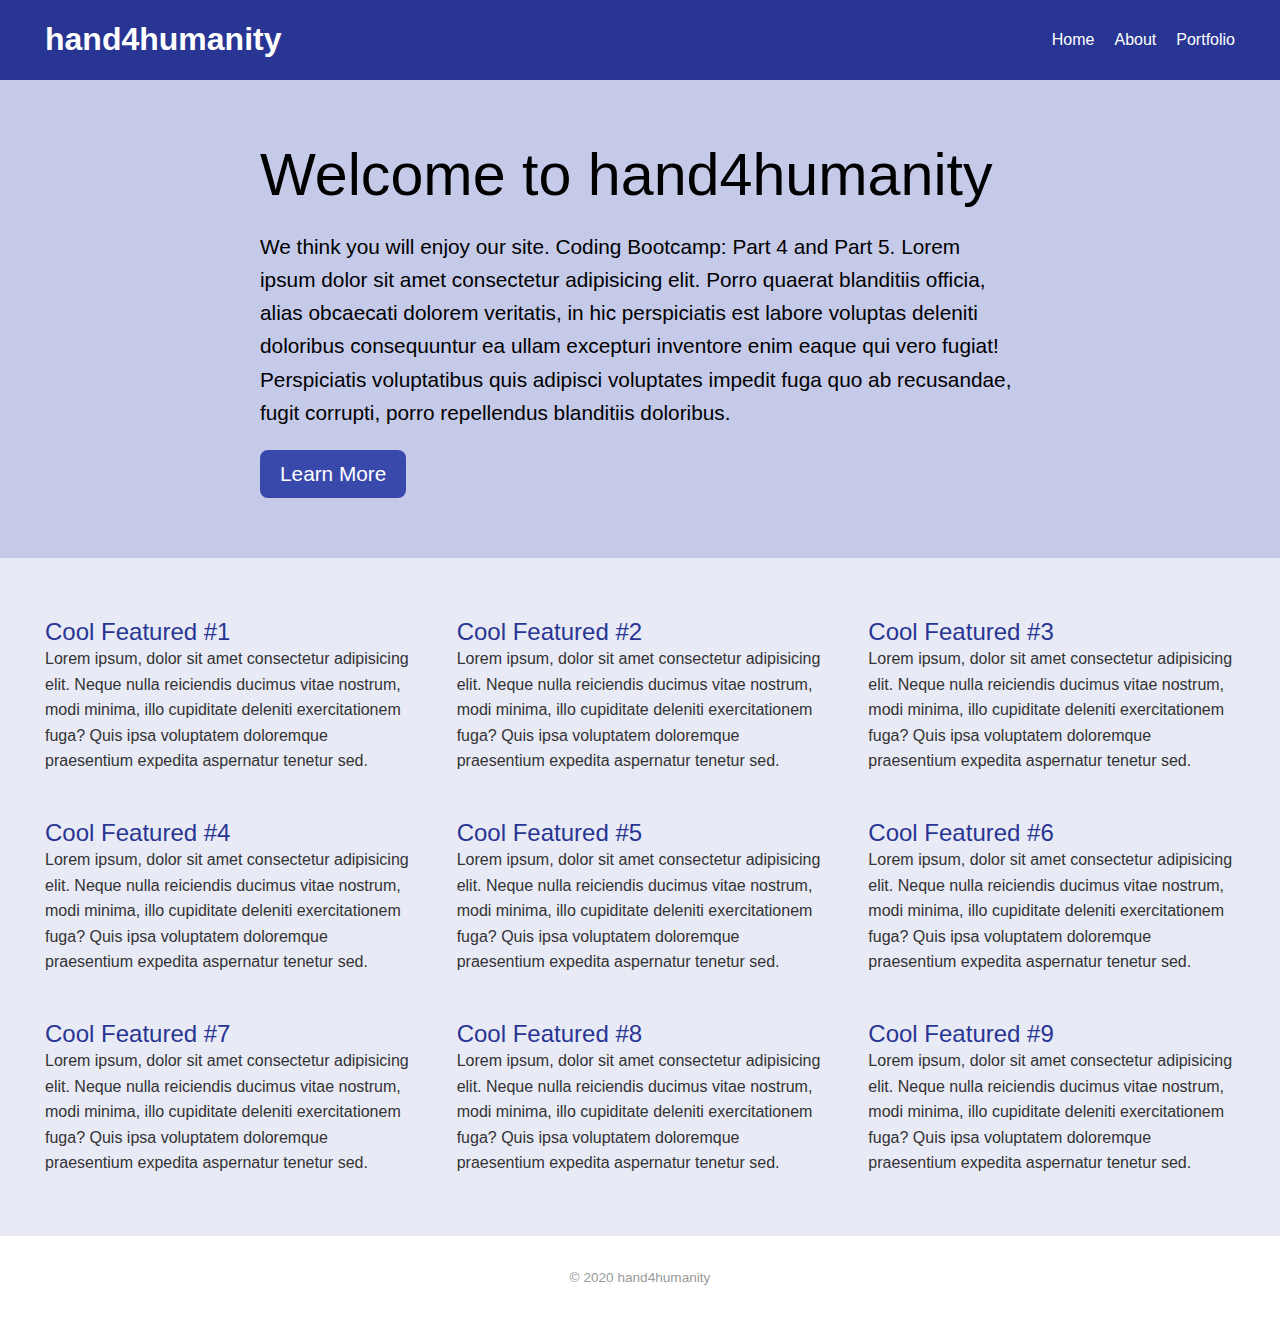
<file: index.html>
<!DOCTYPE html>
<html lang="en">
<head>
  <meta charset="UTF-8">
  <meta name="viewport" content="width=device-width, initial-scale=1.0">
  <title>Coding Bootcamp | hand4humanity</title>
  <link rel="preconnect" href="https://fonts.gstatic.com">
  <link href="https://fonts.googleapis.com/css2?family=Source+Sans+Pro:ital,wght@0,400;0,700;1,400&display=swap" rel="stylesheet">
  <link rel="stylesheet" href="style.css">  
</head>
<body>
  <!-- <h1>Welcome to H4H</h1>
  <p>You will love our site!</p>
  <p><a href="about.html">Learn more about h4h</a></p>
  <div class="photos">
    <img src="images/nature-03.jpg" alt="nature 3">
    <img src="images/nature-04.jpg" alt="nature 4">
    <img src="images/nature-05.jpg" alt="nature 5">
  </div> -->
  <div class="header">
    <h1>hand4humanity</h1>
    <ul class="nav">
      <li><a href="#">Home</a></li>
      <li><a href="about.html">About</a></li>
      <li><a href="portfolio.html">Portfolio</a></li>
    </ul>
  </div>
  <div class="hero">
    <div class="hero-inner">
      <h1>Welcome to hand4humanity</h1>
      <p>We think you will enjoy our site. Coding Bootcamp: Part 4 and Part 5. Lorem ipsum dolor sit amet consectetur adipisicing elit. Porro quaerat blanditiis officia, alias obcaecati dolorem veritatis, in hic perspiciatis est labore voluptas deleniti doloribus consequuntur ea ullam excepturi inventore enim eaque qui vero fugiat! Perspiciatis voluptatibus quis adipisci voluptates impedit fuga quo ab recusandae, fugit corrupti, porro repellendus blanditiis doloribus.</p>
      <a target="_blank" href="http://hand4humanity.org" class="button">Learn More</a>
    </div>
  </div>
  
  <div class="features">
    <div class="features-inner">    
      <div class="featured-item">
        <h3>Cool Featured #1</h3>
        <p>Lorem ipsum, dolor sit amet consectetur adipisicing elit. Neque nulla reiciendis ducimus vitae nostrum, modi minima, illo cupiditate deleniti exercitationem fuga? Quis ipsa voluptatem doloremque praesentium expedita aspernatur tenetur sed.</p>      
      </div>
      <div class="featured-item">
        <h3>Cool Featured #2</h3>
        <p>Lorem ipsum, dolor sit amet consectetur adipisicing elit. Neque nulla reiciendis ducimus vitae nostrum, modi minima, illo cupiditate deleniti exercitationem fuga? Quis ipsa voluptatem doloremque praesentium expedita aspernatur tenetur sed.</p>      
      </div>
      <div class="featured-item">
        <h3>Cool Featured #3</h3>
        <p>Lorem ipsum, dolor sit amet consectetur adipisicing elit. Neque nulla reiciendis ducimus vitae nostrum, modi minima, illo cupiditate deleniti exercitationem fuga? Quis ipsa voluptatem doloremque praesentium expedita aspernatur tenetur sed.</p>      
      </div>
      
      <div class="featured-item">
        <h3>Cool Featured #4</h3>
        <p>Lorem ipsum, dolor sit amet consectetur adipisicing elit. Neque nulla reiciendis ducimus vitae nostrum, modi minima, illo cupiditate deleniti exercitationem fuga? Quis ipsa voluptatem doloremque praesentium expedita aspernatur tenetur sed.</p>      
      </div>
      <div class="featured-item">
        <h3>Cool Featured #5</h3>
        <p>Lorem ipsum, dolor sit amet consectetur adipisicing elit. Neque nulla reiciendis ducimus vitae nostrum, modi minima, illo cupiditate deleniti exercitationem fuga? Quis ipsa voluptatem doloremque praesentium expedita aspernatur tenetur sed.</p>      
      </div>
      <div class="featured-item">
        <h3>Cool Featured #6</h3>
        <p>Lorem ipsum, dolor sit amet consectetur adipisicing elit. Neque nulla reiciendis ducimus vitae nostrum, modi minima, illo cupiditate deleniti exercitationem fuga? Quis ipsa voluptatem doloremque praesentium expedita aspernatur tenetur sed.</p>      
      </div>
      <div class="featured-item">
        <h3>Cool Featured #7</h3>
        <p>Lorem ipsum, dolor sit amet consectetur adipisicing elit. Neque nulla reiciendis ducimus vitae nostrum, modi minima, illo cupiditate deleniti exercitationem fuga? Quis ipsa voluptatem doloremque praesentium expedita aspernatur tenetur sed.</p>      
      </div>
      <div class="featured-item">
        <h3>Cool Featured #8</h3>
        <p>Lorem ipsum, dolor sit amet consectetur adipisicing elit. Neque nulla reiciendis ducimus vitae nostrum, modi minima, illo cupiditate deleniti exercitationem fuga? Quis ipsa voluptatem doloremque praesentium expedita aspernatur tenetur sed.</p>      
      </div>
      <div class="featured-item">
        <h3>Cool Featured #9</h3>
        <p>Lorem ipsum, dolor sit amet consectetur adipisicing elit. Neque nulla reiciendis ducimus vitae nostrum, modi minima, illo cupiditate deleniti exercitationem fuga? Quis ipsa voluptatem doloremque praesentium expedita aspernatur tenetur sed.</p>      
      </div>    
    </div>
  </div>
  <div class="footer">
    <p>&copy; 2020 hand4humanity</p>
  </div>

</body>
</html>
</file>
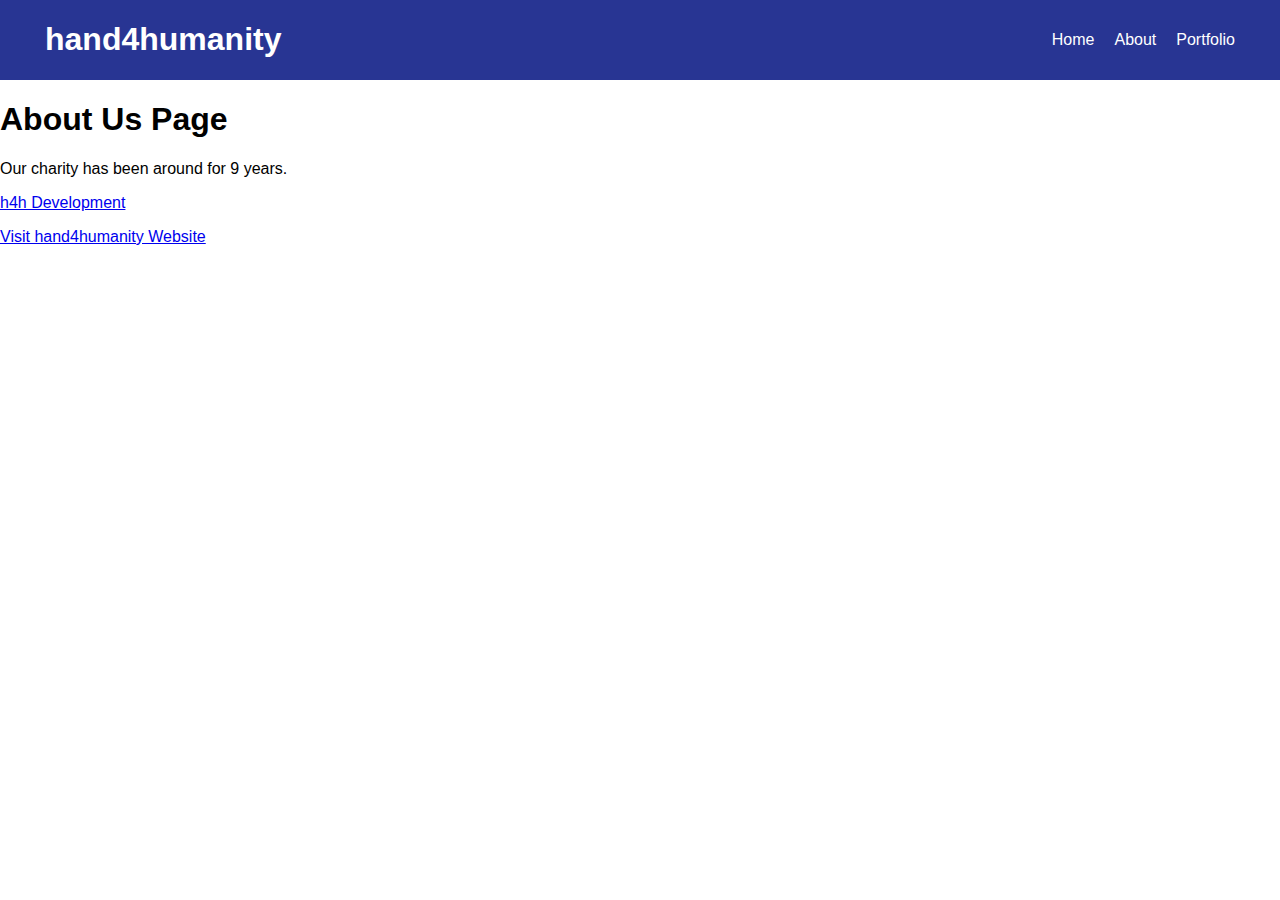
<file: about.html>
<!DOCTYPE html>
<html lang="en">
<head>
  <meta charset="UTF-8">
  <meta name="viewport" content="width=device-width, initial-scale=1.0">
  <title>Coding Bootcamp | About</title>
  <link rel="preconnect" href="https://fonts.gstatic.com">
  <link href="https://fonts.googleapis.com/css2?family=Source+Sans+Pro:ital,wght@0,400;0,700;1,400&display=swap" rel="stylesheet">
  <link rel="stylesheet" href="style.css">
</head>
<body>
  <div class="header">
    <h1>hand4humanity</h1>
    <ul class="nav">
      <li><a href="index.html">Home</a></li>
      <li><a href="about.html">About</a></li>
      <li><a href="portfolio.html">Portfolio</a></li>
    </ul>
  </div>
  <h1>About Us Page</h1>
  <p>Our charity has been around for 9 years.</p>
  <a href="index.html">h4h Development</a>
  <p><a target="_blank" href="http://hand4humanity.org">Visit hand4humanity Website</a></p>
  
</body>
</html>
</file>
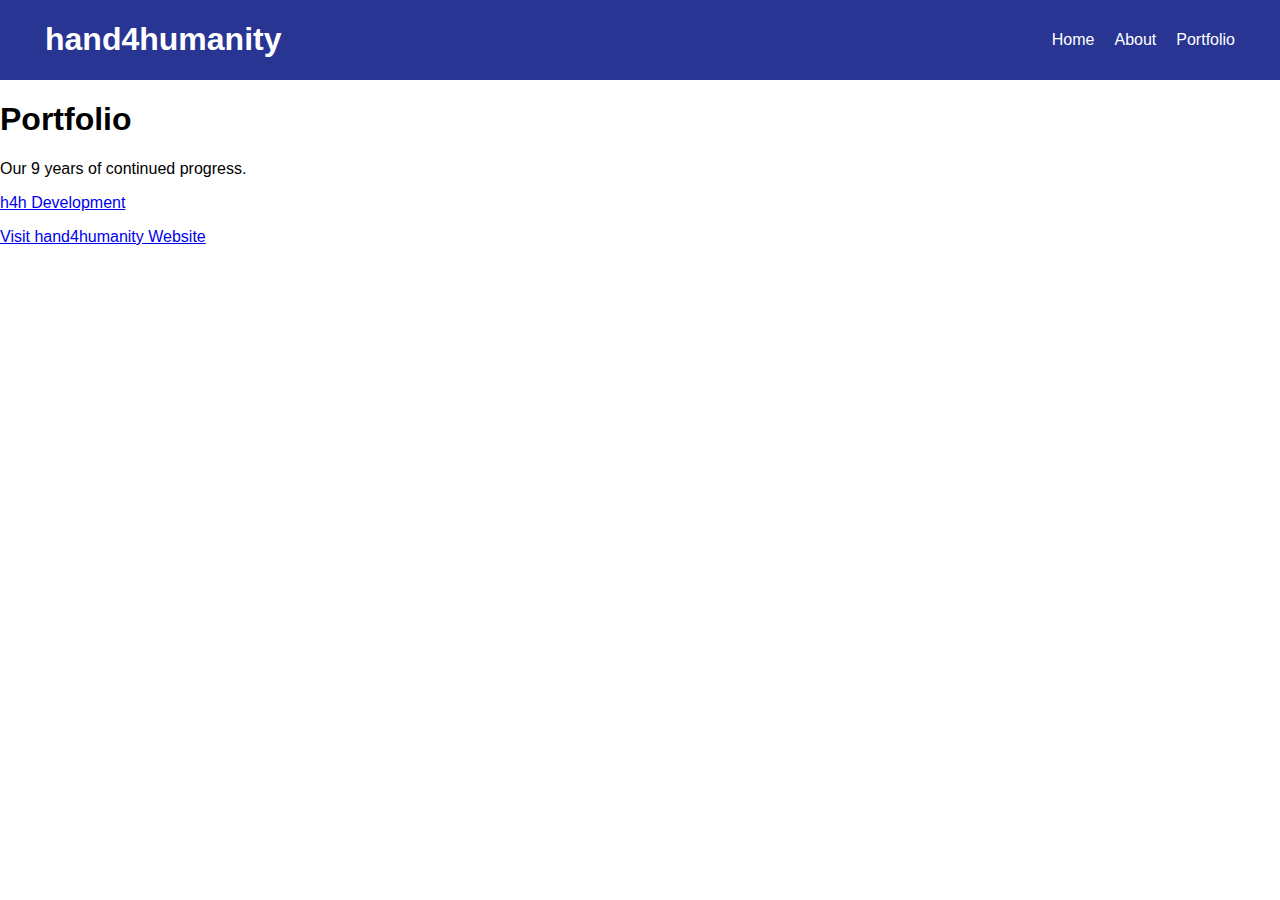
<file: portfolio.html>
<!DOCTYPE html>
<html lang="en">
<head>
  <meta charset="UTF-8">
  <meta name="viewport" content="width=device-width, initial-scale=1.0">
  <title>Coding Bootcamp | Portfolio</title>
  <link rel="preconnect" href="https://fonts.gstatic.com">
  <link href="https://fonts.googleapis.com/css2?family=Source+Sans+Pro:ital,wght@0,400;0,700;1,400&display=swap" rel="stylesheet">
  <link rel="stylesheet" href="style.css">
</head>
<body>
  <div class="header">
    <h1>hand4humanity</h1>
    <ul class="nav">
      <li><a href="index.html">Home</a></li>
      <li><a href="about.html">About</a></li>
      <li><a href="portfolio.html">Portfolio</a></li>
    </ul>
  </div>
  <h1>Portfolio</h1>
  <p>Our 9 years of continued progress.</p>
  <a href="index.html">h4h Development</a>
  <p><a target="_blank" href="http://hand4humanity.org">Visit hand4humanity Website</a></p>
  
</body>
</html>
</file>
<file: style.css>
/* h1 {
  color: orange;
}

.photos img {
  width: 100%;
}

.photos {
  display: grid;
  grid-template-columns: 1fr 1fr 1fr;
  grid-column-gap: 20px;
} */
body {
  margin: 0;
  font-family: "source-sans-pro", sans-serif;
}
.header {
  background-color: #283593;
  padding: 0 45px;
  color: #fff;
  display: flex;
  justify-content: space-between;
  align-items: center;
  flex-wrap: wrap;
}
.nav {
  list-style: none;
  margin: 0;
  padding: 0;
  display: flex;
  
}
.nav li {
  margin-left: 20px;
}
.nav a {
  color: #fff;
  text-decoration: none;
  display: block;
  transition: all 0.3s ease-out;
}
.nav a:hover {
  color: #c5cae9;
  transform: rotate(6deg);
}
.hero {
  background-color: #c5cae9;
  padding: 60px 45px;
  display: flex;
  justify-content: center;
}
.hero-inner {
  max-width: 760px;
}
.hero h1 {
  font-weight: normal;
  font-size: 3.7rem;
  margin: 0;
}
.hero p {
  font-size: 1.30rem;
  line-height: 1.6;
}
.button {
  background-color: #3949ab;
  color: #fff;
  text-decoration: none;
  padding: 12px 20px;
  border-radius: 8px;
  font-size: 1.30rem;
  display: inline-block;
}
.features {
  background-color: #e8eaf6;
  padding: 60px 45px;
}
.features-inner {
  max-width: 1200px;
  margin: 0 auto;
  display: grid;
  grid-template-columns: repeat(auto-fit, minmax(300px, 1fr));
  grid-column-gap: 45px;
  grid-row-gap: 45px;
  
}
.featured-item h3 {
  color: #283593;
  font-size: 1.5rem;
  font-weight: normal;
  margin: 0;
}
.featured-item p {
  margin: 0;
  line-height: 1.6;
  color: #333;
}
.footer {
  text-align: center;
  padding: 20px 0;
  color: #999;
  font-size: 0.85rem;
}
</file>
